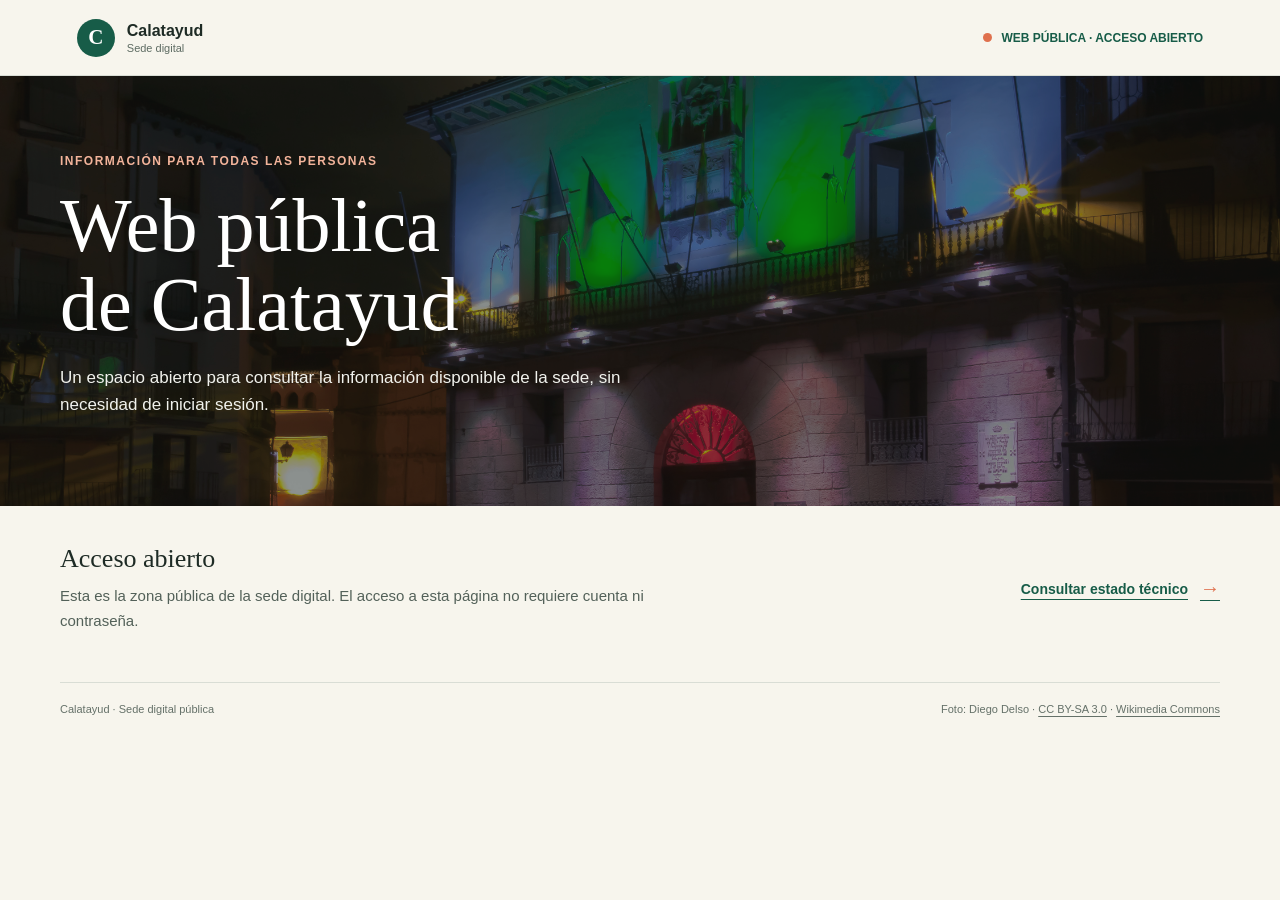
<file: web/publica/index.html>
<!doctype html>
<html lang="es">
<head>
	<meta charset="utf-8">
	<meta name="viewport" content="width=device-width, initial-scale=1">
	<meta name="theme-color" content="#f7f5ed">
	<meta name="description" content="Web pública de Calatayud: un espacio abierto de información y consulta.">
	<title>Web pública de Calatayud</title>
	<style>
		:root {
			color-scheme: light;
			--ink: #1e2b25;
			--paper: #f7f5ed;
			--green: #175c48;
			--coral: #df704d;
			--line: #d9ddd5;
		}

		* { box-sizing: border-box; }

		body {
			margin: 0;
			background: var(--paper);
			color: var(--ink);
			font-family: "Trebuchet MS", "Segoe UI", sans-serif;
		}

		a { color: inherit; }

		.topbar {
			min-height: 76px;
			display: flex;
			align-items: center;
			justify-content: space-between;
			gap: 24px;
			padding: 14px clamp(20px, 6vw, 88px);
			border-bottom: 1px solid var(--line);
		}

		.brand {
			display: flex;
			align-items: center;
			gap: 12px;
			text-decoration: none;
			font-weight: 700;
			letter-spacing: 0;
		}

		.brand-mark {
			width: 38px;
			height: 38px;
			display: grid;
			place-items: center;
			border-radius: 50%;
			background: var(--green);
			color: white;
			font-family: Georgia, serif;
			font-size: 21px;
		}

		.brand-name { display: grid; gap: 2px; }
		.brand-name small { color: #5e6c63; font-size: 11px; font-weight: 500; }

		.open-label {
			display: inline-flex;
			align-items: center;
			gap: 9px;
			color: var(--green);
			font-size: 12px;
			font-weight: 700;
			text-transform: uppercase;
		}

		.open-label::before {
			width: 9px;
			height: 9px;
			border-radius: 50%;
			background: var(--coral);
			content: "";
		}

		.hero {
			position: relative;
			min-height: 430px;
			display: flex;
			align-items: center;
			overflow: hidden;
			background: #28362e;
			color: white;
		}

		.hero-photo, .hero-shade {
			position: absolute;
			inset: 0;
			width: 100%;
			height: 100%;
		}

		.hero-photo { object-fit: cover; object-position: center 56%; }
		.hero-shade { background: rgba(16, 27, 22, .48); }

		.hero-content {
			position: relative;
			width: min(100% - 40px, 1160px);
			margin: 0 auto;
			padding: 58px 0 68px;
			animation: arrive .65s ease-out both;
		}

		.eyebrow {
			margin: 0 0 18px;
			color: #f3b49b;
			font-size: 12px;
			font-weight: 700;
			letter-spacing: 1.5px;
			text-transform: uppercase;
		}

		h1 {
			max-width: 760px;
			margin: 0;
			font-family: Georgia, "Times New Roman", serif;
			font-size: clamp(40px, 6vw, 76px);
			font-weight: 400;
			line-height: 1.04;
			letter-spacing: 0;
			text-wrap: balance;
		}

		.hero-copy {
			max-width: 570px;
			margin: 20px 0 0;
			color: #f1f2ed;
			font-size: 17px;
			line-height: 1.6;
		}

		.intro {
			width: min(100% - 40px, 1160px);
			display: grid;
			grid-template-columns: minmax(0, 1fr) minmax(260px, .7fr);
			gap: 56px;
			margin: 0 auto;
			padding: 38px 0 48px;
			border-bottom: 1px solid var(--line);
		}

		.intro h2 {
			margin: 0 0 10px;
			font-family: Georgia, "Times New Roman", serif;
			font-size: 26px;
			font-weight: 400;
		}

		.intro p {
			max-width: 620px;
			margin: 0;
			color: #536159;
			font-size: 15px;
			line-height: 1.65;
		}

		.status-link {
			align-self: center;
			justify-self: end;
			display: inline-flex;
			align-items: center;
			gap: 12px;
			color: var(--green);
			font-size: 14px;
			font-weight: 700;
			text-decoration-thickness: 1px;
			text-underline-offset: 5px;
		}

		.status-link::after { color: var(--coral); content: "→"; font-size: 20px; }

		footer {
			width: min(100% - 40px, 1160px);
			display: flex;
			justify-content: space-between;
			gap: 20px;
			margin: 0 auto;
			padding: 18px 0 24px;
			color: #657169;
			font-size: 11px;
			line-height: 1.5;
		}

		footer a { text-underline-offset: 3px; }

		@keyframes arrive {
			from { opacity: 0; transform: translateY(12px); }
			to { opacity: 1; transform: translateY(0); }
		}

		@media (max-width: 640px) {
			.topbar { min-height: 66px; padding-inline: 20px; }
			.open-label { max-width: 120px; font-size: 10px; line-height: 1.4; }
			.hero { min-height: 390px; }
			.hero-content { padding-block: 48px; }
			.hero-copy { font-size: 15px; }
			.intro { grid-template-columns: 1fr; gap: 20px; padding-block: 30px; }
			.status-link { justify-self: start; }
			footer { flex-direction: column; gap: 8px; }
		}

		@media (prefers-reduced-motion: reduce) {
			*, *::before, *::after { animation-duration: .01ms !important; }
		}
	</style>
</head>
<body>
	<header class="topbar">
		<a class="brand" href="/" aria-label="Calatayud, inicio">
			<span class="brand-mark" aria-hidden="true">C</span>
			<span class="brand-name">Calatayud<small>Sede digital</small></span>
		</a>
		<span class="open-label">Web pública · acceso abierto</span>
	</header>

	<main>
		<section class="hero" aria-labelledby="page-title">
			<img class="hero-photo" src="ayuntamiento-calatayud.jpg" alt="Antiguo Ayuntamiento de Calatayud" fetchpriority="high">
			<div class="hero-shade" aria-hidden="true"></div>
			<div class="hero-content">
				<p class="eyebrow">Información para todas las personas</p>
				<h1 id="page-title">Web pública de Calatayud</h1>
				<p class="hero-copy">Un espacio abierto para consultar la información disponible de la sede, sin necesidad de iniciar sesión.</p>
			</div>
		</section>

		<section class="intro" aria-labelledby="open-title">
			<div>
				<h2 id="open-title">Acceso abierto</h2>
				<p>Esta es la zona pública de la sede digital. El acceso a esta página no requiere cuenta ni contraseña.</p>
			</div>
			<a class="status-link" href="/estado.php">Consultar estado técnico</a>
		</section>
	</main>

	<footer>
		<span>Calatayud · Sede digital pública</span>
		<span>Foto: Diego Delso · <a href="https://creativecommons.org/licenses/by-sa/3.0/">CC BY-SA 3.0</a> · <a href="https://commons.wikimedia.org/wiki/File:Antiguo_Ayuntamiento,_Calatayud,_Espa%C3%B1a,_2012-09-01,_DD_01.JPG">Wikimedia Commons</a></span>
	</footer>
</body>
</html>
</file>
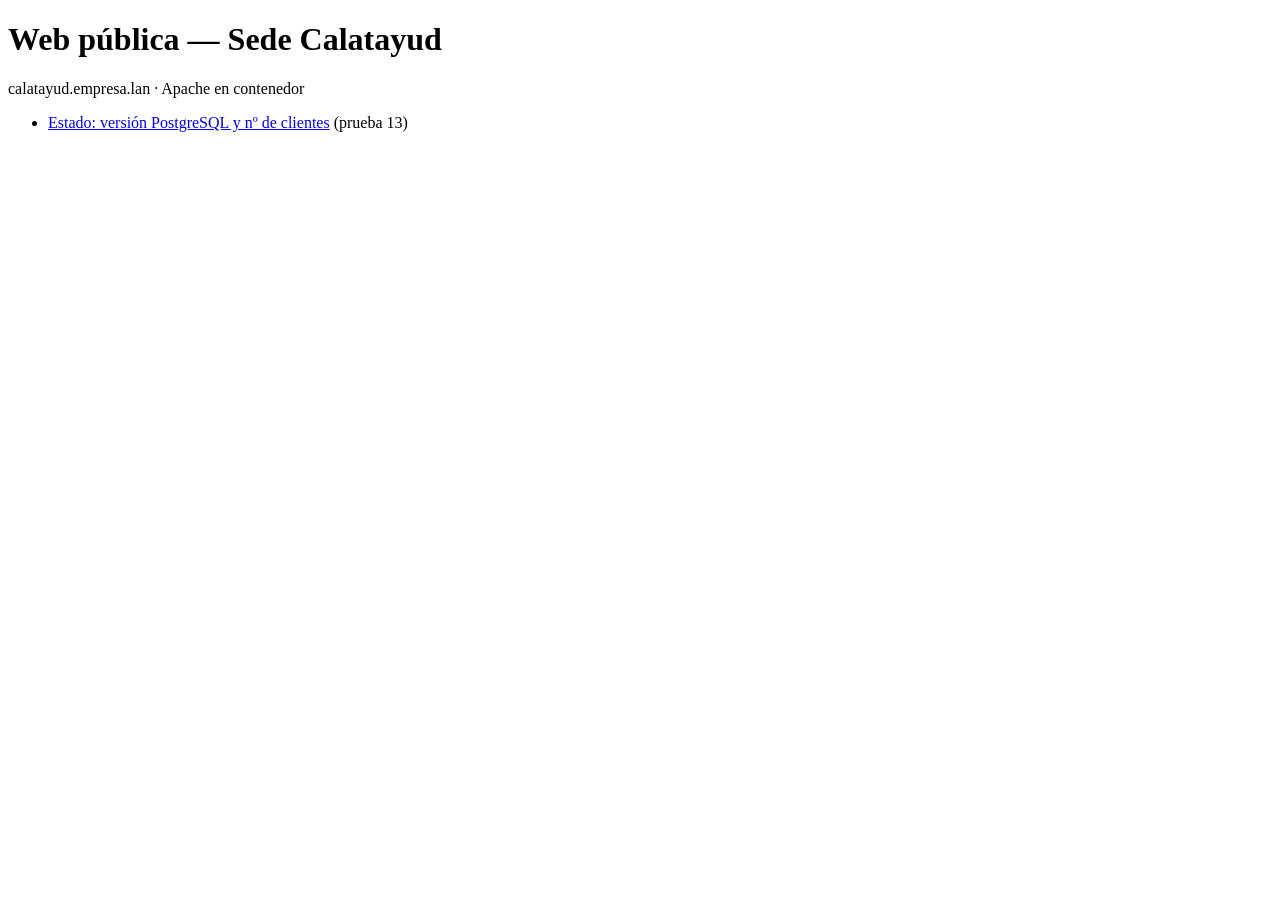
<file: web/www/index.html>
<!doctype html>
<html lang="es">
<head><meta charset="utf-8"><title>Sede Calatayud</title></head>
<body>
<h1>Web pública — Sede Calatayud</h1>
<p>calatayud.empresa.lan · Apache en contenedor</p>
<ul>
<li><a href="/estado.php">Estado: versión PostgreSQL y nº de clientes</a> (prueba 13)</li>
</ul>
</body>
</html>
</file>
